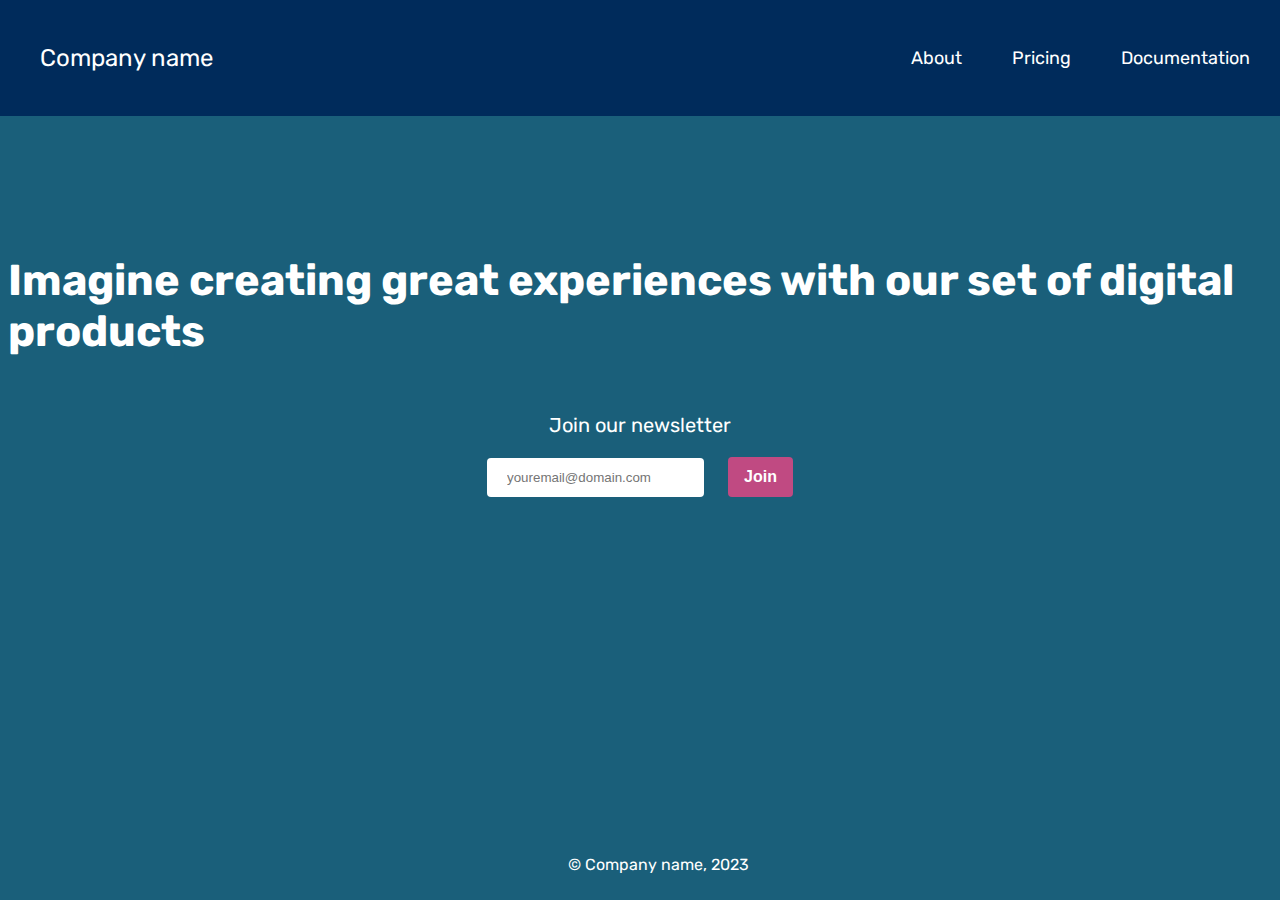
<file: exercises/landing_page/index.html>
<!DOCTYPE html>
<html>
    <head>
        <link rel="stylesheet" type="text/css" href="styles.css">
        <link rel="preconnect" href="https://fonts.googleapis.com">
        <link rel="preconnect" href="https://fonts.gstatic.com" crossorigin>
        <link href="https://fonts.googleapis.com/css2?family=Rubik:wght@500&display=swap" rel="stylesheet">
        <title>Landing Page Example</title>
    </head>
    <body>
        <navbar class="navbar">
            <div class="logo">
                <p>Company name</p>
            </div>
            <div>
                <ul class="navbar-nav">
                    <li><a href="#">About</a></li>
                    <li><a href="#">Pricing</a></li>
                    <li><a href="#">Documentation</a></li>
                </ul>
            </div>
        </navbar>
        <section class="main">
            <section class="message">
                <h2>Imagine creating great experiences with our set of digital products</h2>         
            </section>
            <section class="info-section">
                <div class="call-to-action">
                    <p>Join our newsletter</p>
                </div>
                <div>
                    <input type="text" placeholder="youremail@domain.com" />
                    <button>Join</button>
                </div>
            </section>
        </section>
        <footer>
            <p>© Company name, 2023</p>
        </footer>
    </body>
</html>
</file>
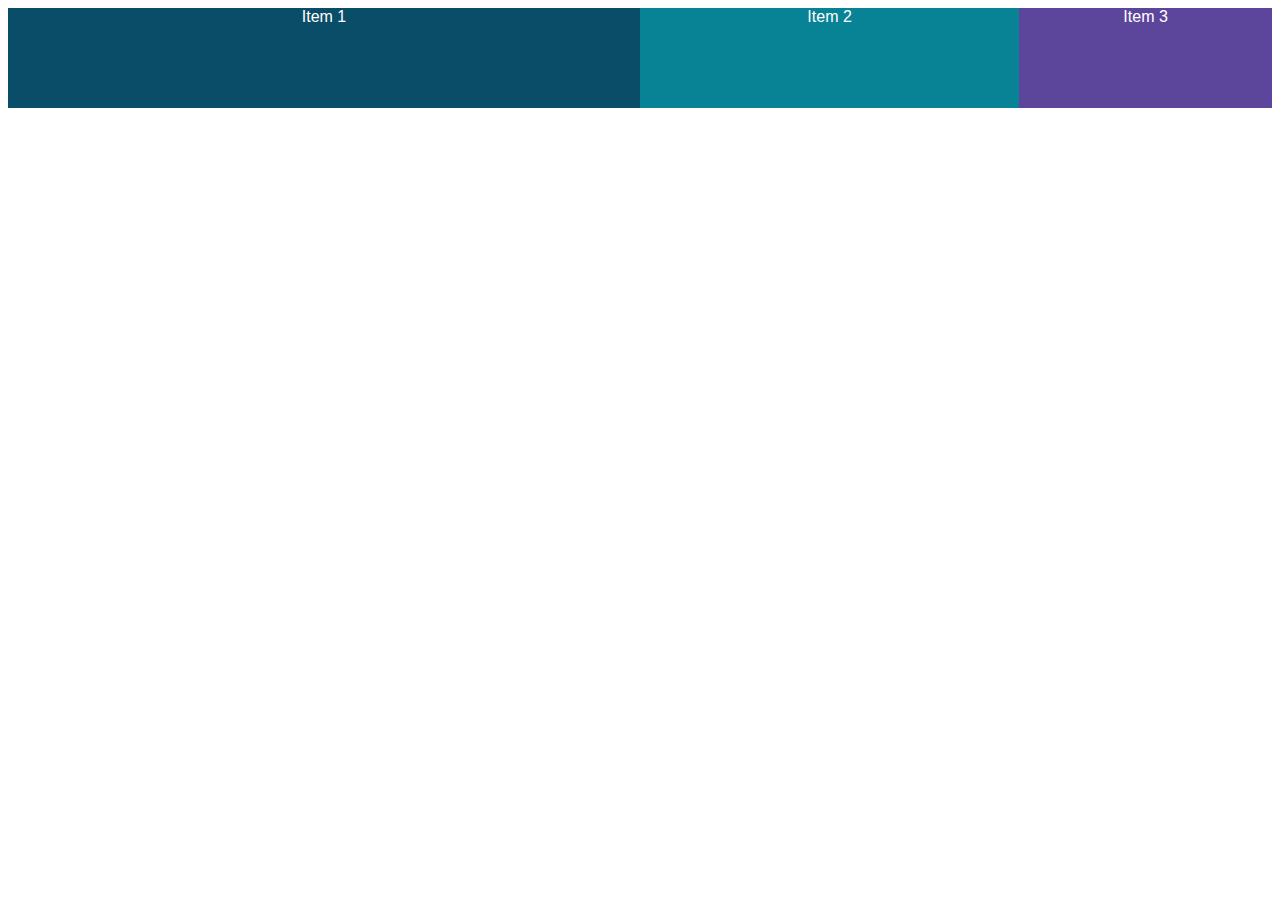
<file: flexbox/center_elements/index.html>
<!DOCTYPE html>
<html>
    <head>
        <title>Distribute elements using flexbox and center them.</title>
        <link rel="stylesheet" type="text/css" href="styles.css">
    </head>
    <body>
        <div class="container">
            <div class="child">Item 1</div>
            <div class="child">Item 2</div>
            <div class="child">Item 3</div>
        </div>
    </body>
</html>
</file>
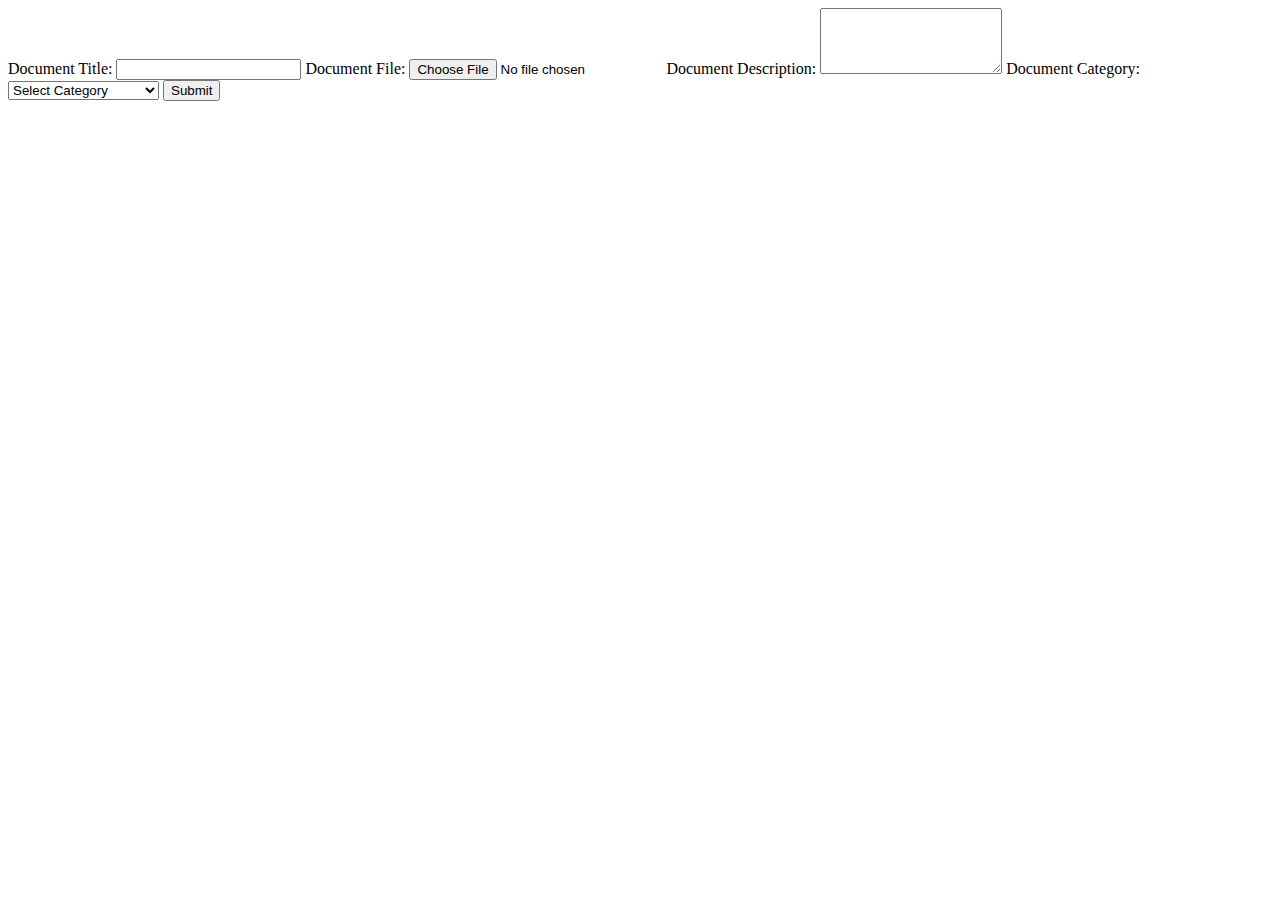
<file: forms/legalForm.html>
<!-- Form to submit legal documents -->
<!DOCTYPE html>
<html>

<head>
    <title>Form for legal documents</title>
</head>

<body>
    <form action="/submitDocument" method="post">
        <label for="documentTitle">Document Title:</label>
        <input type="text" id="documentTitle" name="documentTitle" required>

        <label for="documentFile">Document File:</label>
        <input type="file" id="documentFile" name="documentFile" required>

        <label for="documentDescription">Document Description:</label>
        <textarea id="documentDescription" name="documentDescription" rows="4" required></textarea>

        <label for="documentCategory">Document Category:</label>
        <select id="documentCategory" name="documentCategory" required>
            <option value="">Select Category</option>
            <option value="EmploymentContract">Employment Contract</option>
            <option value="Leasing">Leasing</option>
            <option value="Disclosure">Disclosure</option>
            <option value="Other">Other</option>
        </select>

        <input type="submit" value="Submit">
    </form>
</body>
</html>
</file>
<file: exercises/landing_page/styles.css>
body, html {
    font-family: 'Rubik', sans-serif;
    background-color: #1A5F7A;
    color: #fff;
    overflow: hidden;
}

footer {
    position: absolute;
    bottom: 0;
    width: 100%;
    padding: 10px;
}

footer p {
    text-align: center;
}

.navbar {
    background-color: #002B5B;
    color: #fff;
    padding: 20px;
    display: flex;
    justify-content: space-between;
    align-items: center;
    max-width: 100%;
    position: fixed;
    top: 0;
    left: 0;
    width: 100%;
    font-size: large;
}

input {
    padding: 12px 20px;
    border-radius: 4px;
    box-sizing: border-box;
    border: none;
}

button {
    background-color: #C04A82;
    border: none;
    color: white;
    padding: 11px 16px;
    border-radius: 4px;
    text-align: center;
    text-decoration: none;
    display: inline-block;
    font-size: 16px;
    cursor: pointer;
    font-weight: bold;
    margin-left: 20px;
}

.navbar-nav {
    display: flex;
    list-style-type: none;
    margin: 0;
    padding: 0;
}

.call-to-action {
    text-align: center;
    font-weight: normal;
    font-size: 20px;
}

.main {
    display: flex;
    flex-direction: column;
    justify-content: center;
    align-items: center;
    height: 700px;
    color: #fff;
}

.message {
    font-size: 1.8rem;
}

.navbar-nav li {
    margin-right: 50px;
}

.logo {
    font-size: 24px;
    margin-left: 20px;
}

a {
    text-decoration: none;
    color: #fff;
}
</file>
<file: flexbox/center_elements/styles.css>
.container {
    display: flex;
    align-items: center;
    font-family: sans-serif;
    color: white;
}

.child:nth-child(1){
    flex-basis: 50%;
    background-color: #0A4D68;
    height: 100px;
    text-align: center;
}

.child:nth-child(2){
    flex-basis: 30%;
    background-color: #088395;
    height: 100px;
    text-align: center;
}

.child:nth-child(3){
    flex-grow: 1;
    background-color:#5C469C;
    height: 100px;
    text-align: center;
}
</file>
